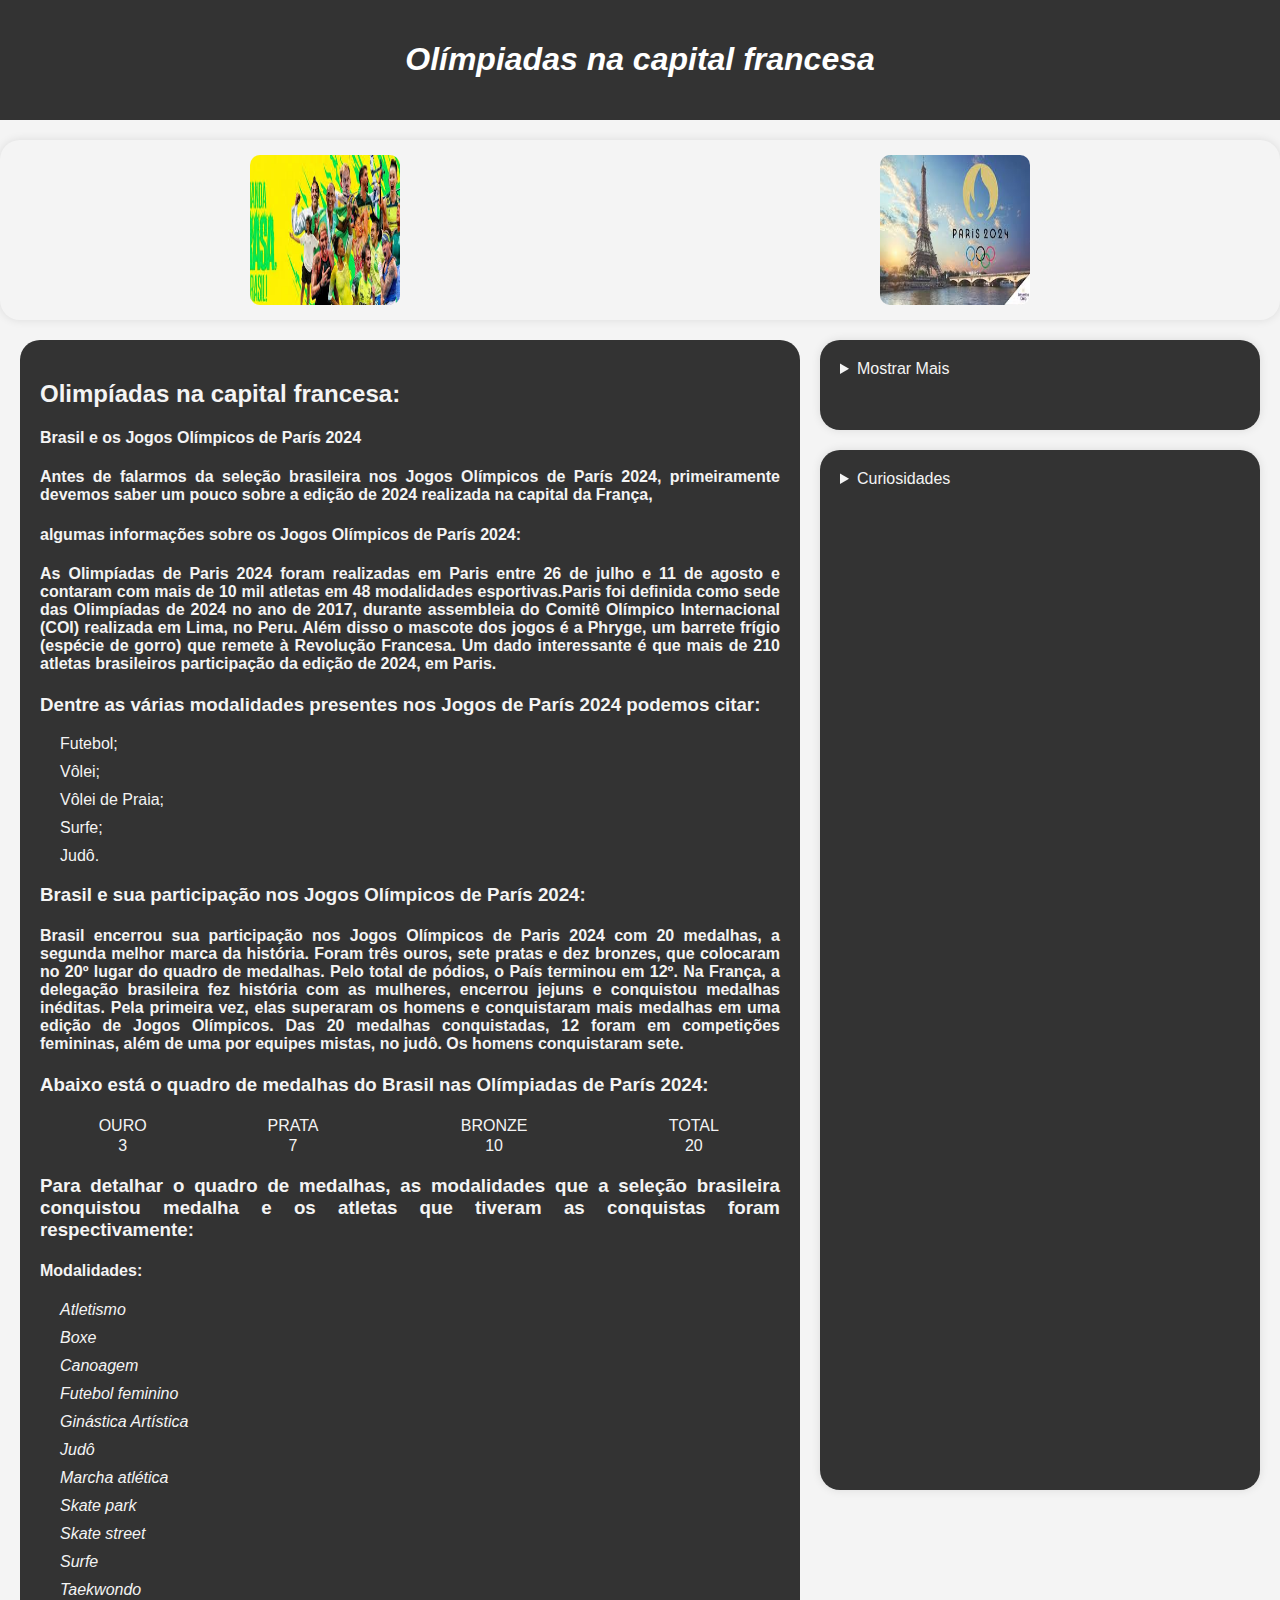
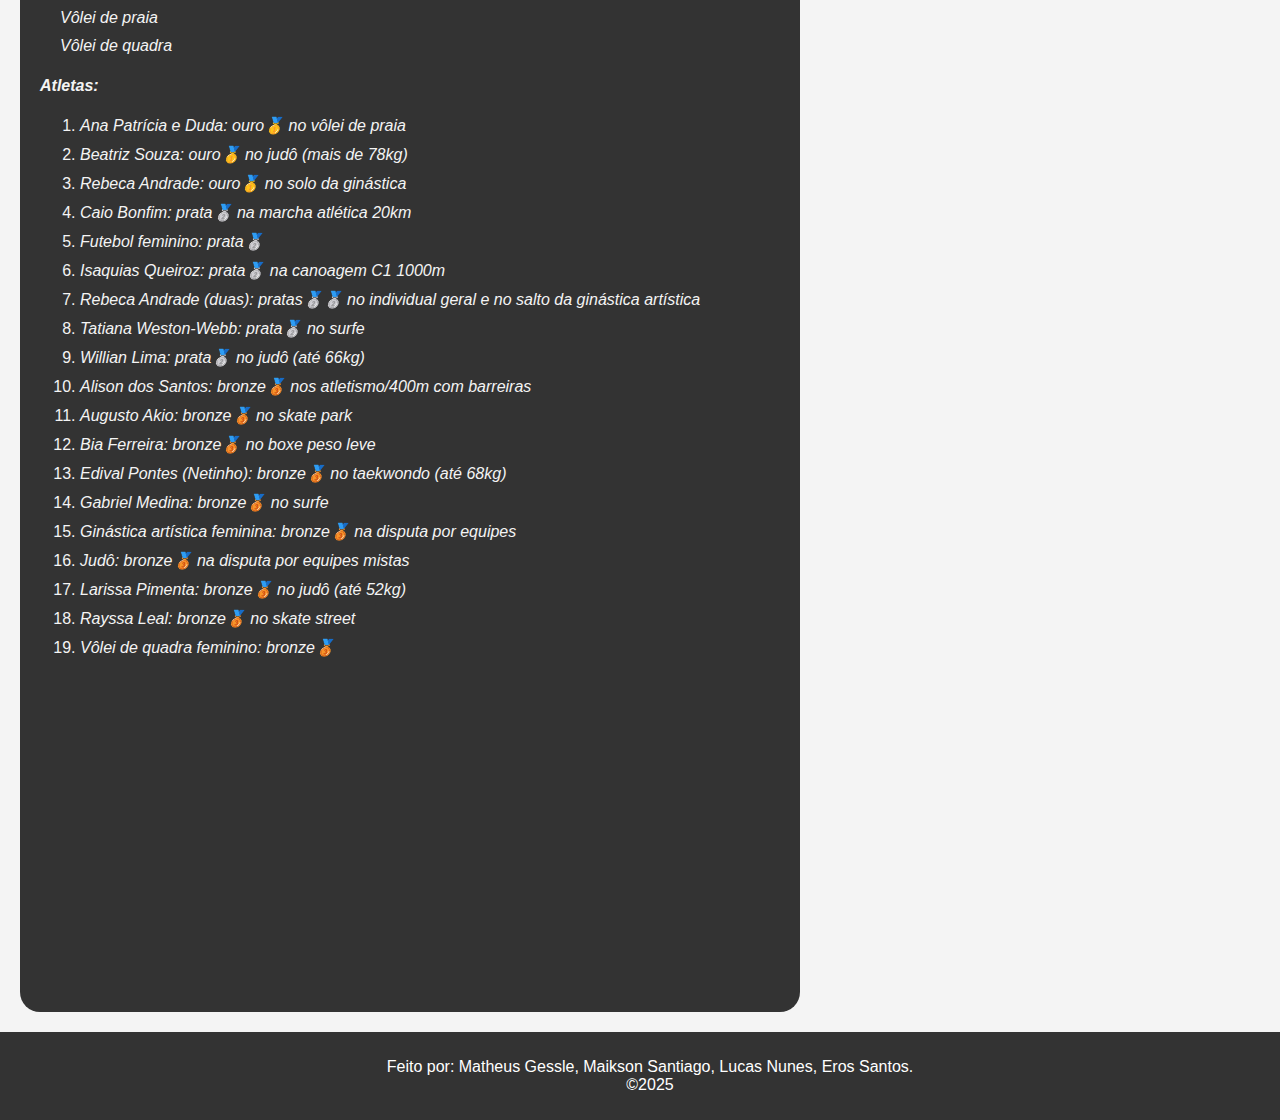
<file: index.html>
<!DOCTYPE html>
<html lang="pt-BR">
<head>
    <link rel="stylesheet" href="css/3.css">
    <title>Jogos Olímpicos</title>
</head>
<body>
    <header>
        <h1>Olímpiadas na capital francesa</h1>
    </header>
    <div class="fotos">
        <img src="img/timebrasil.jfif">
        <img src="img/paris2.jpg">
    </div>
    <div class="container">
        <main>
            <h2> Olimpíadas na capital francesa:</h2>
            <p><h4> Brasil e os Jogos Olímpicos de París 2024</h4></p>
            
            <p><h4>Antes de falarmos da seleção brasileira nos Jogos Olímpicos de París 2024, primeiramente devemos saber um pouco sobre a edição de 2024 realizada na capital da França,</h4></p>            
            <p><h4>algumas informações sobre os Jogos Olímpicos de París 2024:</h4></p>
            <p><h4>As Olimpíadas de Paris 2024 foram realizadas em Paris entre 26 de julho e 11 de agosto e contaram com mais de 10 mil atletas em 48 modalidades esportivas.Paris foi definida como sede das Olimpíadas de 2024 no ano de 2017, durante assembleia do Comitê Olímpico Internacional (COI) realizada em Lima, no Peru. Além disso o mascote dos jogos é a Phryge, um barrete frígio (espécie de gorro) que remete à Revolução Francesa. Um dado interessante é que mais de 210 atletas brasileiros participação da edição de 2024, em Paris.</h4></p>           
            <h3>Dentre as várias modalidades presentes nos Jogos de París 2024 podemos citar:</h3>

            <ul>
                <li>Futebol;</li>
                <li>Vôlei;</li>
                <li>Vôlei de Praia;</li>
                <li>Surfe;</li>
                <li>Judô.</li>
            </ul>
            <h3>Brasil e sua participação nos Jogos Olímpicos de París 2024:</h3>
            <p><h4>Brasil encerrou sua participação nos Jogos Olímpicos de Paris 2024 com 20 medalhas, a segunda melhor marca da história</strong>. Foram três ouros, sete pratas e dez bronzes, que colocaram no 20º lugar do quadro de medalhas. Pelo total de pódios, o País terminou em 12º. Na França, a delegação brasileira fez história com as mulheres, encerrou jejuns e conquistou medalhas inéditas. Pela primeira vez, elas superaram os homens e conquistaram mais medalhas em uma edição de Jogos Olímpicos. Das 20 medalhas conquistadas, 12 foram em competições femininas, além de uma por equipes mistas, no judô. Os homens conquistaram sete.</h4></p>
            <h3>Abaixo está o quadro de medalhas do Brasil nas Olímpiadas de París 2024:</h3>
            <table>
                <tr>
                    <td>OURO</td>
                    <td>PRATA</td>
                    <td>BRONZE</td>
                    <td>TOTAL</td>
                </tr>
                <tr>
                    <td>3</td>
                    <td>7</td>
                    <td>10</td>
                    <td>20</td>
                </tr>
              </table>
              <h3>Para detalhar o quadro de medalhas, as modalidades que a seleção brasileira conquistou medalha e os atletas que tiveram as conquistas foram respectivamente:</h3>
              <h4>Modalidades:</h4>
              <ul>
                <div>
                  <li><i>Atletismo</i></li>
                  <li><i>Boxe</i></li>
                  <li><i>Canoagem</i></li>
                  <li><i>Futebol feminino</i></li>
                  <li><i>Ginástica Artística</i></li>
                  <li><i>Judô</i></li>
                  <li><i>Marcha atlética</i></li>
                  <li><i>Skate park</i></li>
                  <li><i>Skate street</i></li>
                  <li><i>Surfe</i></li>
                  <li><i>Taekwondo</i></li>
                  <li><i>Vôlei de praia</i></li>
                  <li><i>Vôlei de quadra</i></li>
                </div>
              </ul>
              <h4><i>Atletas:</i></h4>
              <ol>
                <li><i>Ana Patrícia e Duda: ouro🥇 no vôlei de praia</i></li>
                <li><i>Beatriz Souza: ouro🥇 no judô (mais de 78kg)</i></li>
                <li><i>Rebeca Andrade: ouro🥇 no solo da ginástica</i></li>
                <li><i>Caio Bonfim: prata🥈 na marcha atlética 20km</i></li>
                <li><i>Futebol feminino: prata🥈</i></li>
                <li><i>Isaquias Queiroz: prata🥈 na canoagem C1 1000m</i></li>
                <li><i>Rebeca Andrade (duas): pratas🥈🥈 no individual geral e no salto da ginástica artística</i></li>
                <li><i>Tatiana Weston-Webb: prata🥈 no surfe</i></li>
                <li><i>Willian Lima: prata🥈 no judô (até 66kg)</i></li>
                <li><i>Alison dos Santos: bronze🥉 nos atletismo/400m com barreiras</i></li>
                <li><i>Augusto Akio: bronze🥉 no skate park</i></li>
                <li><i>Bia Ferreira: bronze🥉 no boxe peso leve</i></li>
                <li><i>Edival Pontes (Netinho): bronze🥉 no taekwondo (até 68kg)</i></li>
                <li><i>Gabriel Medina: bronze🥉 no surfe</i></li>
                <li><i>Ginástica artística feminina: bronze🥉 na disputa por equipes</i></li>
                <li><i>Judô: bronze🥉 na disputa por equipes mistas</i></li>
                <li><i>Larissa Pimenta: bronze🥉 no judô (até 52kg)</i></li>
                <li><i>Rayssa Leal: bronze🥉 no skate street</i></li>
                <li><i>Vôlei de quadra feminino: bronze🥉</i></li>
              </ol>
            <iframe width="560" height="315" src="https://www.youtube.com/embed/v2jArVKAhAI?si=SOSmcjuRzAGb1SeI" title="YouTube video player" frameborder="0" allow="accelerometer; autoplay; clipboard-write; encrypted-media; gyroscope; picture-in-picture; web-share" referrerpolicy="strict-origin-when-cross-origin" allowfullscreen></iframe>
        </main>
        <div class="sidebar">
            <details>
                <summary>Mostrar Mais</summary>
                <ul>
                <a href="html/historia1.html">História das Olimpíadas</a>
                </ul>
            </details>
        </div>
        <div class="curiosidade">
            <details><summary>Curiosidades</summary>
                <h3>Algumas informações sobre os jogos de Paris:</h3>
                <p><h4>Delegação brasileira conquistou o idioma francês: Pela primeira vez na história dos Jogos, as delegações brasileiras Olímpica e Paralímpica puderam aprender o idioma do país sede dos Jogos, graças a uma parceria inédita entre a Aliança Francesa e os Comitês Olímpico do Brasil e Paralímpico Brasileiro!</h4></p>
                <p><h4>As medalhas do surf não foram conquistadas na França: Isso porque o Taiti, território ultramarino da França, recebeu a disputa nestes Jogos. Os atletas tiveram o privilégio de competir pelas medalhas na maior ilha da Polinésia Francesa, que fica a mais de 15 mil km de Paris;</h4></p>
                <p><h4>Imagens de alguns dos nossos atletas medalhistas olímpicos de 2024.</h4></p>
            <div class="fotos">
                <table widht="30" height="60" align="center" >
                <tr>
                <td><img src="img/Judoca1.webp" width="200" height="200"></td>
                <td><img src="img/RebecaAndrade.avif" width="200" height="200"></td>
                </tr>
                <tr>
                <td><img src="img/voleidepraia.jfif" width="200" height="200"></td>
                <td><img src="img/william-lima.avif" width="200" height="200"></td>
                </tr>
                </table>
            </details>
        </div>
    </div>
    <footer>
        <p>Feito por: Matheus Gessle, Maikson Santiago, Lucas Nunes, Eros Santos.<br>&copy;2025</p>
      </footer>
</body>
</html>
</file>
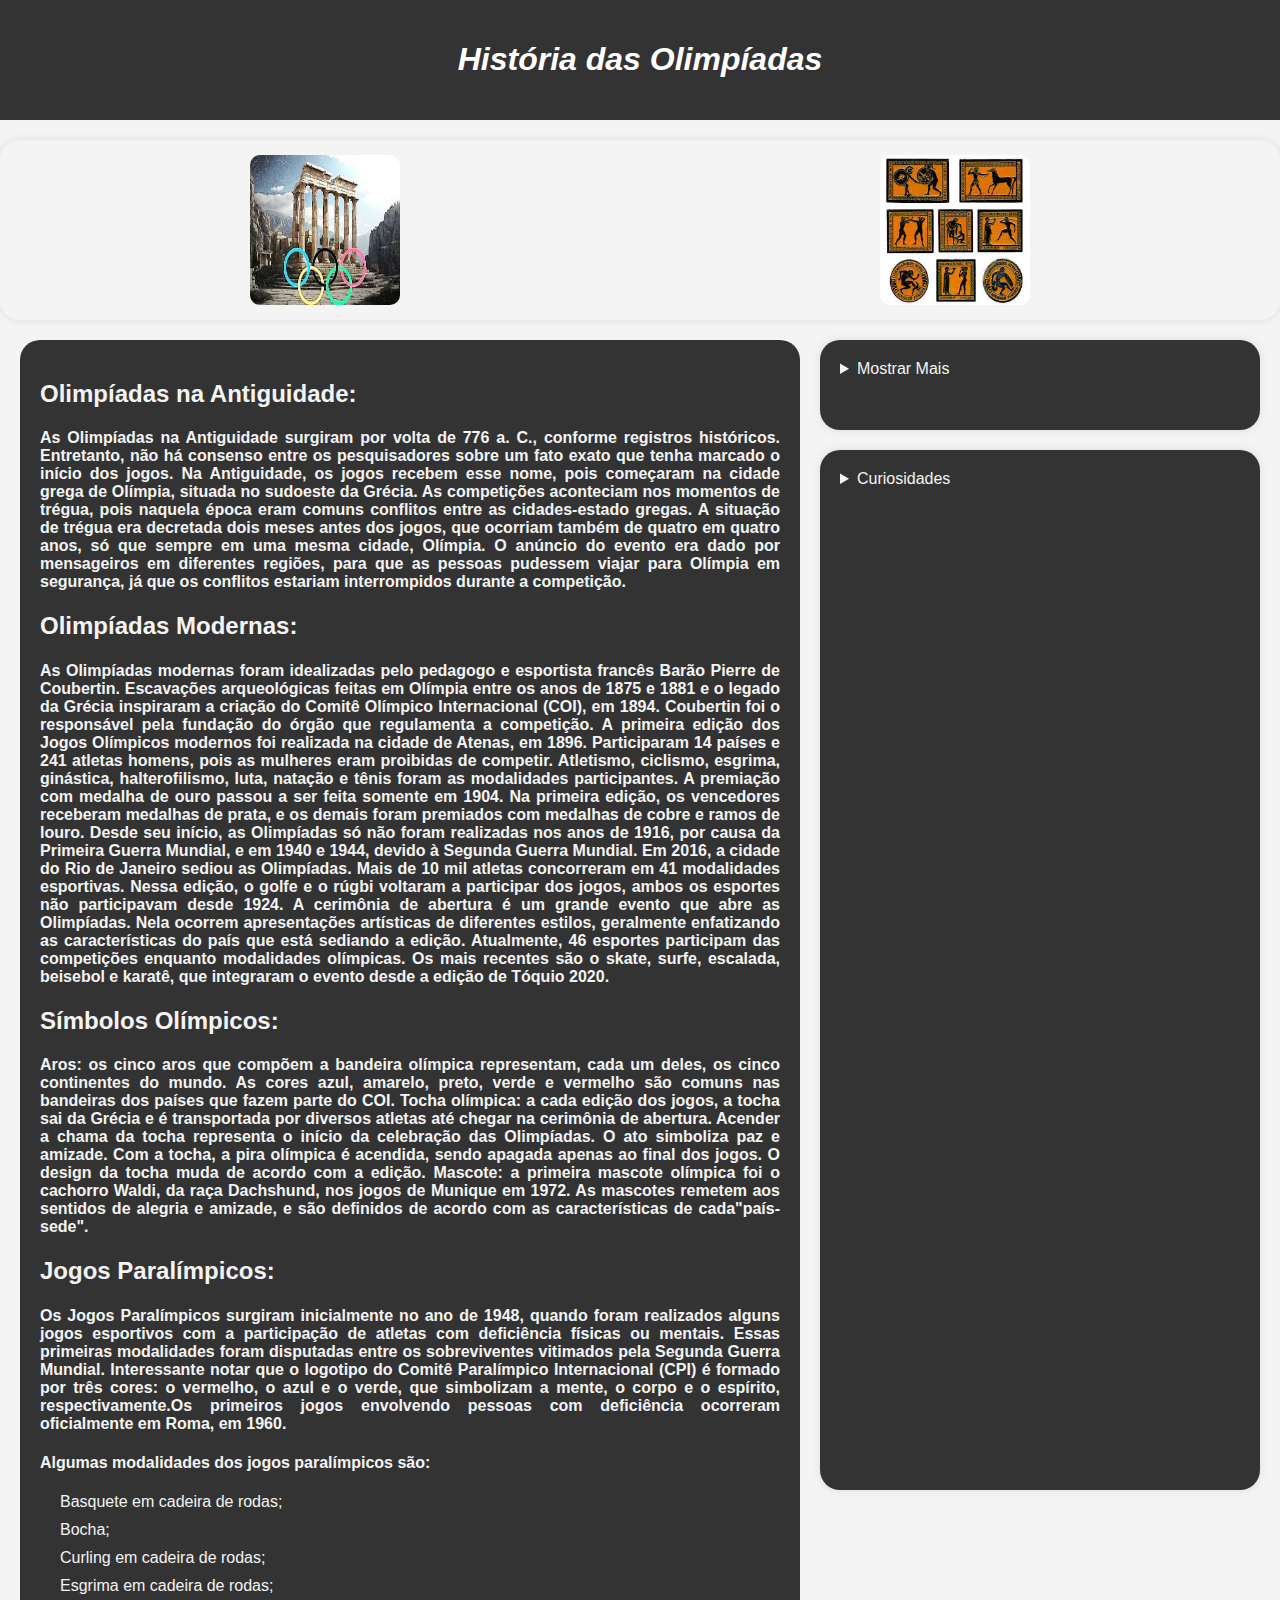
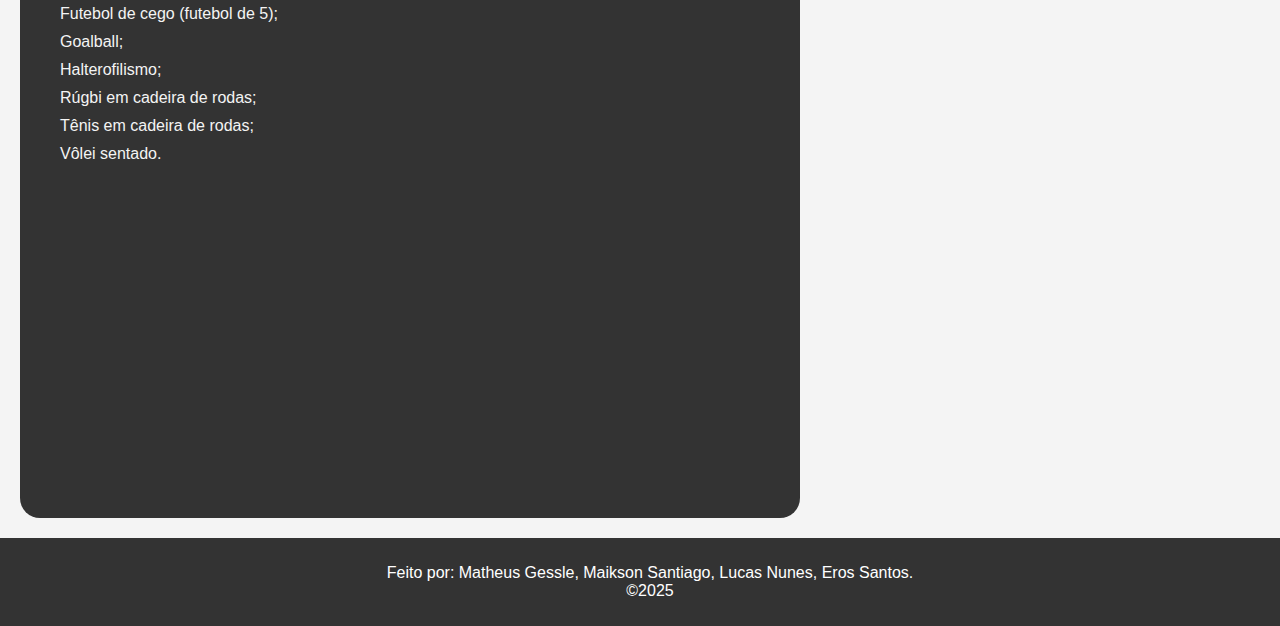
<file: html/historia1.html>
<!DOCTYPE html>
<html lang="pt-BR">
<head>
   <link rel="stylesheet" href="../css/3.css">
    <title>História</title>  
</head>
<body>
    <header>
        <h1>História das Olimpíadas</h1>
    </header>
    <div class="fotos">
      <img src="../img/histo1.jpg">
      <img src="../img/histo2.jpg">
    </div>
    <div class="container">
        <main>
            <h2> Olimpíadas na Antiguidade:</h2>
            <p><h4> As Olimpíadas na Antiguidade surgiram por volta de 776 a. C., conforme registros históricos. Entretanto, não há consenso entre os pesquisadores sobre um fato exato que tenha marcado o início dos jogos. Na Antiguidade, os jogos recebem esse nome, pois começaram na cidade grega de Olímpia, situada no sudoeste da Grécia. As competições aconteciam nos momentos de trégua, pois naquela época eram comuns conflitos entre as cidades-estado gregas. A situação de trégua era decretada dois meses antes dos jogos, que ocorriam também de quatro em quatro anos, só que sempre em uma mesma cidade, Olímpia. O anúncio do evento era dado por mensageiros em diferentes regiões, para que as pessoas pudessem viajar para Olímpia em segurança, já que os conflitos estariam interrompidos durante a competição.</h4></p>
            <h2>Olimpíadas Modernas:</h2>
            <p><h4>As Olimpíadas modernas foram idealizadas pelo pedagogo e esportista francês Barão Pierre de Coubertin. Escavações arqueológicas feitas em Olímpia entre os anos de 1875 e 1881 e o legado da Grécia inspiraram a criação do Comitê Olímpico Internacional (COI), em 1894. Coubertin foi o responsável pela fundação do órgão que regulamenta a competição. A primeira edição dos Jogos Olímpicos modernos foi realizada na cidade de Atenas, em 1896. Participaram 14 países e 241 atletas homens, pois as mulheres eram proibidas de competir. Atletismo, ciclismo, esgrima, ginástica, halterofilismo, luta, natação e tênis foram as modalidades participantes. A premiação com medalha de ouro passou a ser feita somente em 1904. Na primeira edição, os vencedores receberam medalhas de prata, e os demais foram premiados com medalhas de cobre e ramos de louro. Desde seu início, as Olimpíadas só não foram realizadas nos anos de 1916, por causa da Primeira Guerra Mundial, e em 1940 e 1944, devido à Segunda Guerra Mundial. Em 2016, a cidade do Rio de Janeiro sediou as Olimpíadas. Mais de 10 mil atletas concorreram em 41 modalidades esportivas. Nessa edição, o golfe e o rúgbi voltaram a participar dos jogos, ambos os esportes não participavam desde 1924. A cerimônia de abertura é um grande evento que abre as Olimpíadas. Nela ocorrem apresentações artísticas de diferentes estilos, geralmente enfatizando as características do país que está sediando a edição. Atualmente, 46 esportes participam das competições enquanto modalidades olímpicas. Os mais recentes são o skate, surfe, escalada, beisebol e karatê, que integraram o evento desde a edição de Tóquio 2020.</h4></p>            
            <h2>Símbolos Olímpicos:</h2>
            <p><h4>Aros: os cinco aros que compõem a bandeira olímpica representam, cada um deles, os cinco continentes do mundo. As cores azul, amarelo, preto, verde e vermelho são comuns nas bandeiras dos países que fazem parte do COI. Tocha olímpica: a cada edição dos jogos, a tocha sai da Grécia e é transportada por diversos atletas até chegar na cerimônia de abertura. Acender a chama da tocha representa o início da celebração das Olimpíadas. O ato simboliza paz e amizade. Com a tocha, a pira olímpica é acendida, sendo apagada apenas ao final dos jogos. O design da tocha muda de acordo com a edição. Mascote: a primeira mascote olímpica foi o cachorro Waldi, da raça Dachshund, nos jogos de Munique em 1972. As mascotes remetem aos sentidos de alegria e amizade, e são definidos de acordo com as características de cada"país-sede".</h4></p>           
            <h2>Jogos Paralímpicos:</h2>
            <p><h4>Os Jogos Paralímpicos surgiram inicialmente no ano de 1948, quando foram realizados alguns jogos esportivos com a participação de atletas com deficiência físicas ou mentais. Essas primeiras modalidades foram disputadas entre os sobreviventes vitimados pela Segunda Guerra Mundial. Interessante notar que o logotipo do Comitê Paralímpico Internacional (CPI) é formado por três cores: o vermelho, o azul e o verde, que simbolizam a mente, o corpo e o espírito, respectivamente.Os primeiros jogos envolvendo pessoas com deficiência ocorreram oficialmente em Roma, em 1960.</h4></p>
            <h4>Algumas modalidades dos jogos paralímpicos são:</h4>
            <ul>
                <li>Basquete em cadeira de rodas;</li>
                <li>Bocha;</li>
                <li>Curling em cadeira de rodas;</li>
                <li>Esgrima em cadeira de rodas;</li>
                <li>Futebol de cego (futebol de 5);</li>
                <li>Goalball;</li>
                <li>Halterofilismo;</li>
                <li>Rúgbi em cadeira de rodas;</li>
                <li>Tênis em cadeira de rodas;</li>
                <li>Vôlei sentado.</li>
            </ul>
            <iframe width="560" height="315" src="https://www.youtube.com/embed/GepEgW_ORVI?si=2RyQAaHgu9-ehfI0" title="YouTube video player" frameborder="0" allow="accelerometer; autoplay; clipboard-write; encrypted-media; gyroscope; picture-in-picture; web-share" referrerpolicy="strict-origin-when-cross-origin" allowfullscreen></iframe>
        </main>
        <div class="sidebar"> 
          <details>
            <summary>Mostrar Mais</summary>
             <ul>
              <a href="../index.html">Olimpíadas</a>
             </ul>
          </details>
        </div>
        <div class="curiosidade">
          <details><summary>Curiosidades</summary>
            <p><h4>Londres sediou em 1908 a Olimpíada mais longa da história. Os jogos aconteceram entre 27 de abril e 31 de outubro.Entre os anos de 1924 e 1992, as edições de verão e de inverno eram realizadas no mesmo ano.Em 1920 foi hasteada a bandeira olímpica, pela primeira vez, na cidade de Antuérpia, na Bélgica.Maria Lenk foi a primeira mulher brasileira a competir em uma Olimpíada, no ano de de 1932, na cidade estadunidense de Los Angeles.Entre os anos de 1912 e 1948, arquitetos, escultores, pintores, músicos e escritores competiram enquanto artistas olímpicos.As línguas inglesa e francesa são as oficiais das Olimpíadas. Elas são complementadas pela língua da cidade-sede dos jogos.A primeira vez que o evento foi transmitido via satélite pela televisão foi nos jogos de Roma, em 1960. Na ocasião, mais de 200 milhões de pessoas assistiram às competições em 18 países europeus.</h4></p>
          <div class="fotos">
            <table widht="30" height="60" align="center" >
              <tr>
               <td><img src="../img/imagem1.jpg" width="150" height="150"></td>
              <td><img src="../img/imagem2.png" width="150" height="150"></td>
              </tr>
              <tr>
               <td><img src="../img/imagem3.png" width="150" height="150"></td>
               <td><img src="../img/paris.jpg" width="150" height="150"></td>
              </tr>
            </table>
          </div>
        </div>
          </details>
    </div>
    <footer>
      <p>Feito por: Matheus Gessle, Maikson Santiago, Lucas Nunes, Eros Santos.<br>&copy;2025</p>
    </footer>
</body>
</html>
</file>
<file: css/3.css>
body {
    font-family: Arial, sans-serif;
    background-color: #f4f4f4;
    margin: 0;
    padding: 0;
}

header {
    background-color: #333;
    color: #fff;
    text-align: center;
    padding: 20px;
    font-style: italic;
}
.container {
    display: flex;
    flex-wrap: wrap;
    margin: 20px;
    justify-content: space-between;
    text-align: justify;
}

main {
    flex: 1;
    background-color: #333;
    color: #f4f4f4;
    padding: 20px;
    border-radius: 20px;
    margin-right: 20px;
}

table {
    width: 100%;
    margin-top: 20px;
    border-collapse: collapse;
    text-align: center;
}

ul li, ol li {
    margin-bottom: 10px;
}

.sidebar {
    width: 400px;
    padding: 20px;
    box-shadow: 0 0 10px rgba(0, 0, 0, 0.1);
    height: 50px;
    border-radius: 20px;
    background-color: #333;
    color: #f4f4f4;
}

footer {
    background-color: #333;
    color: #fff;
    text-align: center;
    padding: 10px;
    position: relative;
    width: 100%;
    bottom: 0;
}

ul {
    text-align: left;
    padding-left: 20px;
    a{text-decoration: none; color: #f4f4f4;}
    list-style: none;
}

ul li {
    margin-bottom: 10px;
}

.iframe-container {
    text-align: center;
    margin: 20px 0;
}

.fotos {
    display: flex;
    justify-content: space-around;
    padding: 10px;
    box-shadow: 0 0 10px rgba(0, 0, 0, 0.1);
    border-radius: 20px;
    margin-top: 20px; 
}

.fotos img {
    width: 150px;
    height: 150px;
    border-radius: 10px;
    margin: 5px;
}

.menu {
    background-color: #333;
    color: #f4f4f4;
    padding: 20px;
    box-shadow: 0 0 10px rgba(0, 0, 0, 0.1);
    border-radius: 20px;
    width: 350px;
    position: absolute;
    top: 20px;
}

.curiosidade{
    width: 400px;
    padding: 20px;
    box-shadow: 0 0 10px rgba(0, 0, 0, 0.1);
    height: 50px;
    border-radius: 20px;
    background-color: #333;
    color: #f4f4f4;
    height: 1000px;
    position: absolute;
    right: 20px;
    top: 450px;
    text-align: justify;

}

@media (max-width: 1024px) {
    .container {
        flex-direction: column;
        margin: 10px;
    }

    main {
        margin-right: 0;
    }

    .sidebar {
        width: 100%;
        margin-top: 20px;
    }

    .menu {
        width: 100%;
        left: 0;
        transform: none;
        position: relative;
        margin-top: 20px;
    }

    .curiosidade {
        right: 10px;
        top: 20px;
        position: relative; /* Para não sobrepor outros conteúdos */
    }

    .fotos img {
        width: 100px;
        height: 100px;
        margin: 10px;
    }
}

@media (max-width: 768px) {
    header h1 {
        font-size: 24px; /* Ajusta o título para telas menores */
    }

    nav a {
        margin: 5px; /* Diminui a margem nos links do menu */
    }

    .container {
        flex-direction: column; /* Empilha os elementos verticalmente */
        margin: 0;
    }

    main {
        margin: 0;
    }

    .sidebar {
        width: 100%;
        margin-top: 20px;
    }

    .fotos {
        flex-direction: column;
        align-items: center;
        margin-top: 10px;
    }

    .menu {
        width: 100%;
        margin-top: 20px;
    }

    .curiosidade {
        width: 90%;
        right: 0;
        top: 10px;
        position: relative;
    }

    .fotos img {
        width: 100px;
        height: 100px;
        margin: 10px;
    }
}

@media (max-width: 320px) {
    header h1 {
        font-size: 20px; /* Tamanho de fonte menor para telas muito pequenas */
    }

    nav a {
        margin: 3px; /* Diminui ainda mais o espaço entre os links no menu */
    }

    .container {
        flex-direction: column;
        margin: 0;
    }

    main {
        margin: 0;
        padding: 15px;
    }

    .sidebar {
        width: 300px;
        margin-top: 20px;
    }

    .menu {
        width: 100%;
        margin-top: 20px;
    }

    .curiosidade {
        width: 100%;
        top: 10px;
        right: 0;
        position: relative;
    }

    .fotos img {
        width: 80px;
        height: 80px;
        margin: 5px;
    }
}
</file>
